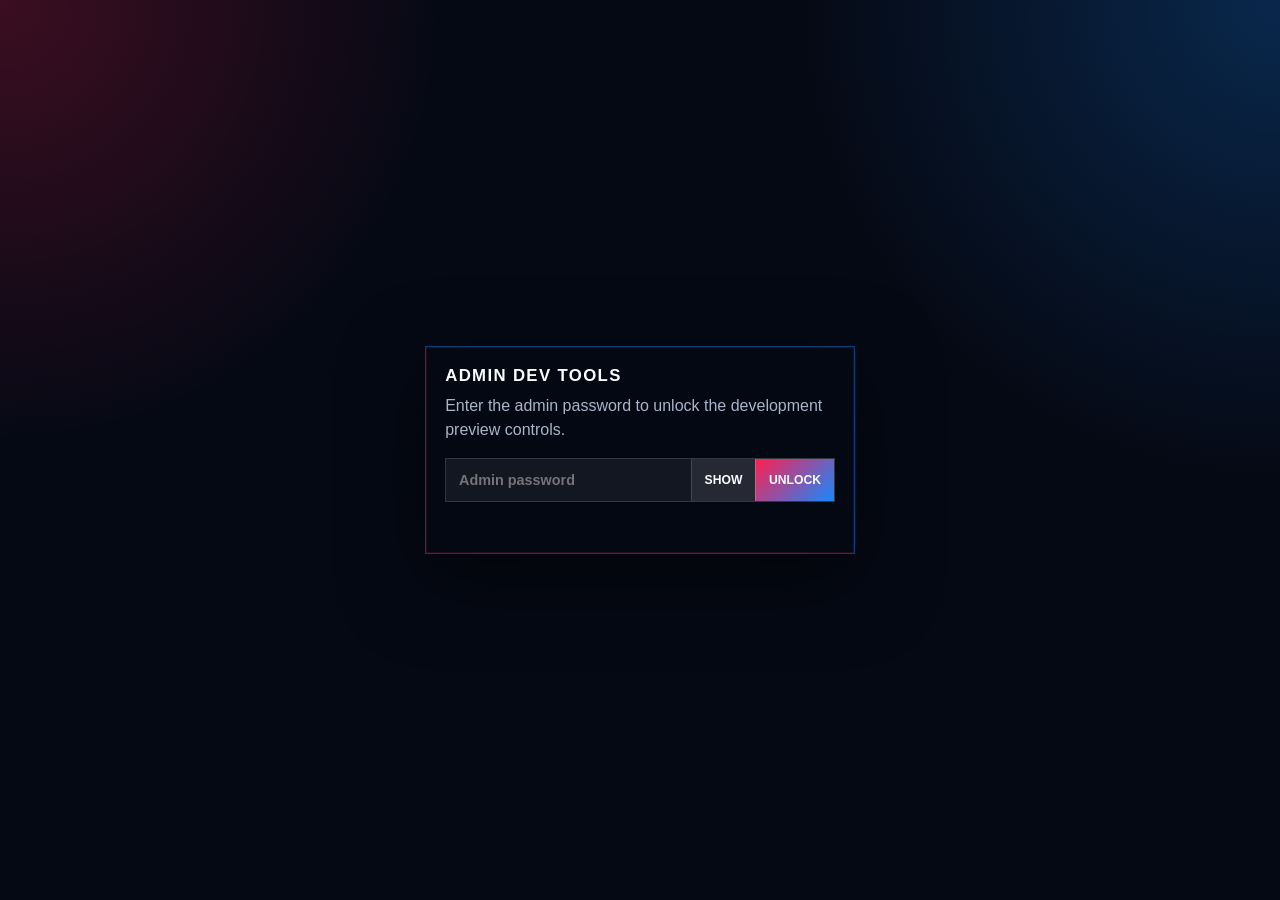
<file: dev-tools/index.html>
<!DOCTYPE html>
<html lang="en">
<head>
    <meta charset="UTF-8">
    <meta name="viewport" content="width=device-width, initial-scale=1.0">
    <meta name="robots" content="noindex, nofollow">
    <title>Admin Dev Tools | Detail Dogs LLC</title>
    <style>
        :root {
            --red: #ff1f4f;
            --blue: #1689ff;
            --bg: #050914;
            --panel: rgba(9, 17, 32, 0.9);
            --line: rgba(255, 255, 255, 0.14);
            --text: #fbfdff;
            --muted: #a9b6c8;
        }

        * { box-sizing: border-box; }

        html,
        body {
            min-height: 100%;
            margin: 0;
        }

        body {
            background:
                radial-gradient(circle at top left, rgba(255, 31, 79, 0.22), transparent 28rem),
                radial-gradient(circle at top right, rgba(22, 137, 255, 0.24), transparent 30rem),
                var(--bg);
            color: var(--text);
            font-family: Arial, Helvetica, sans-serif;
        }

        .dev-shell {
            display: grid;
            min-height: 100svh;
            grid-template-rows: auto auto 1fr;
        }

        [hidden] {
            display: none !important;
        }

        .dev-login {
            display: grid;
            min-height: 100svh;
            place-items: center;
            padding: 1rem;
        }

        .login-card {
            width: min(100%, 430px);
            border: 1px solid rgba(22, 137, 255, 0.42);
            background: rgba(5, 9, 20, 0.86);
            box-shadow: 0 24px 80px rgba(0, 0, 0, 0.55), inset 0 0 0 1px rgba(255, 31, 79, 0.14);
            padding: 1.2rem;
            backdrop-filter: blur(16px);
        }

        .login-card h1 {
            margin: 0 0 0.45rem;
            font-size: 1.05rem;
            letter-spacing: 0.08em;
            text-transform: uppercase;
        }

        .login-card p {
            margin: 0 0 1rem;
            color: var(--muted);
            line-height: 1.5;
        }

        .admin-row {
            display: grid;
            grid-template-columns: 1fr auto auto;
            border: 1px solid var(--line);
            background: rgba(255, 255, 255, 0.06);
        }

        .admin-field {
            min-width: 0;
            min-height: 42px;
            border: 0;
            background: transparent;
            color: var(--text);
            font: 700 0.9rem Arial, Helvetica, sans-serif;
            padding: 0 0.8rem;
            outline: none;
        }

        .password-toggle,
        .admin-submit {
            min-height: 42px;
            border: 0;
            border-left: 1px solid var(--line);
            color: var(--text);
            cursor: pointer;
            font: 800 0.76rem Arial, Helvetica, sans-serif;
            padding: 0 0.8rem;
            text-transform: uppercase;
        }

        .password-toggle {
            background: rgba(255, 255, 255, 0.08);
        }

        .admin-submit {
            background: linear-gradient(135deg, var(--red), var(--blue));
        }

        .admin-message {
            min-height: 1rem;
            margin: 0.6rem 0 0;
            color: var(--muted);
            font-size: 0.82rem;
            line-height: 1.35;
        }

        .dev-bar {
            position: sticky;
            top: 0;
            z-index: 5;
            display: grid;
            grid-template-columns: auto minmax(340px, 1fr) auto;
            gap: 1rem;
            align-items: center;
            padding: 0.85rem 1rem;
            border-bottom: 1px solid var(--line);
            background: rgba(5, 9, 20, 0.92);
            backdrop-filter: blur(16px);
        }

        .dev-title {
            margin: 0;
            font-size: 0.92rem;
            letter-spacing: 0.08em;
            text-transform: uppercase;
        }

        .dev-target {
            display: flex;
            gap: 0.5rem;
            align-items: center;
            min-width: 0;
        }

        .sr-only {
            position: absolute;
            width: 1px;
            height: 1px;
            padding: 0;
            margin: -1px;
            overflow: hidden;
            clip: rect(0, 0, 0, 0);
            white-space: nowrap;
            border: 0;
        }

        .dev-target select,
        .dev-target input {
            width: 100%;
            min-height: 40px;
            border: 1px solid var(--line);
            background: rgba(255, 255, 255, 0.06);
            color: var(--text);
            padding: 0 0.75rem;
            font: 700 0.88rem Arial, Helvetica, sans-serif;
            outline: none;
        }

        .dev-target select {
            flex: 0 0 190px;
            cursor: pointer;
        }

        .dev-target select option {
            color: #050914;
        }

        .dev-actions,
        .mode-switch {
            display: inline-flex;
            gap: 0.5rem;
            align-items: center;
        }

        .upload-panel {
            display: grid;
            grid-template-columns: auto minmax(160px, 220px) minmax(220px, 1fr) auto;
            gap: 0.75rem;
            align-items: end;
            padding: 0.85rem 1rem;
            border-bottom: 1px solid var(--line);
            background: rgba(7, 13, 26, 0.78);
        }

        .upload-field {
            display: grid;
            gap: 0.35rem;
            min-width: 0;
        }

        .upload-field span,
        .upload-status {
            color: var(--muted);
            font-size: 0.76rem;
            line-height: 1.35;
        }

        .upload-field select,
        .upload-field input[type="file"] {
            min-height: 40px;
            min-width: 0;
            border: 1px solid var(--line);
            background: rgba(255, 255, 255, 0.06);
            color: var(--text);
            font: 700 0.84rem Arial, Helvetica, sans-serif;
            padding: 0.5rem 0.65rem;
        }

        .upload-field select option {
            color: #050914;
        }

        .upload-status {
            grid-column: 1 / -1;
            min-height: 1rem;
        }

        .upload-status.good {
            color: #85f2bd;
        }

        .upload-status.bad {
            color: #ff9aaa;
        }

        .admin-dashboard {
            display: grid;
            grid-template-columns: minmax(280px, 0.9fr) minmax(320px, 1.1fr) minmax(320px, 1.15fr);
            gap: 1rem;
            padding: 1rem;
            border-bottom: 1px solid var(--line);
            background: rgba(4, 9, 18, 0.58);
        }

        .admin-panel {
            display: grid;
            gap: 0.8rem;
            align-content: start;
            min-width: 0;
            border: 1px solid rgba(22, 137, 255, 0.28);
            background: linear-gradient(135deg, rgba(255, 255, 255, 0.055), rgba(22, 137, 255, 0.08));
            padding: 1rem;
        }

        .admin-panel h2,
        .admin-panel h3 {
            margin: 0;
            font-size: 0.86rem;
            letter-spacing: 0.08em;
            text-transform: uppercase;
        }

        .panel-note,
        .mini-status,
        .post-list-empty {
            margin: 0;
            color: var(--muted);
            font-size: 0.78rem;
            line-height: 1.45;
        }

        .field-grid {
            display: grid;
            gap: 0.65rem;
        }

        .admin-label {
            display: grid;
            gap: 0.35rem;
            min-width: 0;
            color: var(--muted);
            font-size: 0.72rem;
            letter-spacing: 0.06em;
            text-transform: uppercase;
        }

        .admin-label input,
        .admin-label textarea,
        .admin-label select {
            width: 100%;
            min-height: 40px;
            border: 1px solid var(--line);
            background: rgba(255, 255, 255, 0.06);
            color: var(--text);
            font: 700 0.84rem Arial, Helvetica, sans-serif;
            padding: 0.6rem 0.7rem;
            outline: none;
            letter-spacing: 0;
            text-transform: none;
        }

        .admin-label textarea {
            min-height: 92px;
            resize: vertical;
            line-height: 1.45;
        }

        .admin-label select option {
            color: #050914;
        }

        .check-row {
            display: flex;
            gap: 0.55rem;
            align-items: center;
            color: var(--text);
            font-size: 0.82rem;
            font-weight: 800;
        }

        .check-row input {
            width: 18px;
            height: 18px;
            accent-color: var(--blue);
        }

        .button-row,
        .traffic-actions,
        .post-actions {
            display: flex;
            flex-wrap: wrap;
            gap: 0.5rem;
            align-items: center;
        }

        .traffic-mode {
            display: grid;
            gap: 0.35rem;
            padding: 0.8rem;
            border: 1px solid rgba(255, 255, 255, 0.12);
            background: rgba(0, 0, 0, 0.2);
        }

        .traffic-mode strong {
            color: #85f2bd;
            font-size: 1.1rem;
        }

        .post-list {
            display: grid;
            gap: 0.55rem;
            max-height: 330px;
            overflow: auto;
            padding-right: 0.2rem;
        }

        .post-row {
            display: grid;
            gap: 0.45rem;
            border: 1px solid rgba(255, 255, 255, 0.12);
            background: rgba(0, 0, 0, 0.2);
            padding: 0.65rem;
        }

        .post-row-title {
            display: flex;
            gap: 0.5rem;
            align-items: center;
            justify-content: space-between;
        }

        .post-row-title strong {
            min-width: 0;
            overflow: hidden;
            text-overflow: ellipsis;
            white-space: nowrap;
        }

        .status-pill {
            flex: 0 0 auto;
            border: 1px solid rgba(255, 255, 255, 0.14);
            color: var(--muted);
            font-size: 0.68rem;
            font-weight: 800;
            letter-spacing: 0.06em;
            padding: 0.25rem 0.4rem;
            text-transform: uppercase;
        }

        .status-pill.published {
            border-color: rgba(133, 242, 189, 0.58);
            color: #85f2bd;
        }

        .post-row p {
            margin: 0;
            color: var(--muted);
            font-size: 0.78rem;
            line-height: 1.35;
        }

        .post-row button {
            min-height: 34px;
        }

        .copy-board {
            display: grid;
            gap: 0.8rem;
            padding: 1rem;
            border-bottom: 1px solid var(--line);
            background: rgba(7, 13, 26, 0.68);
        }

        .copy-board-header {
            display: flex;
            flex-wrap: wrap;
            gap: 0.6rem 1rem;
            align-items: end;
            justify-content: space-between;
        }

        .copy-controls {
            display: grid;
            grid-template-columns: minmax(150px, 220px) minmax(260px, 1fr);
            gap: 0.65rem;
            align-items: end;
        }

        .copy-editor-grid {
            display: grid;
            grid-template-columns: minmax(280px, 1fr) minmax(280px, 1.6fr);
            gap: 0.75rem;
            align-items: start;
        }

        .copy-meta {
            display: grid;
            gap: 0.55rem;
            padding: 0.85rem;
            border: 1px solid rgba(255, 255, 255, 0.12);
            background: rgba(0, 0, 0, 0.18);
        }

        .copy-meta code {
            overflow-wrap: anywhere;
            color: #85f2bd;
            font-size: 0.78rem;
        }

        #copyValueInput {
            min-height: 145px;
        }

        .design-board {
            display: grid;
            gap: 0.8rem;
            padding: 1rem;
            border-bottom: 1px solid var(--line);
            background: rgba(4, 9, 18, 0.7);
        }

        .design-grid {
            display: grid;
            grid-template-columns: minmax(140px, 0.5fr) minmax(240px, 1.1fr) repeat(3, minmax(90px, 0.35fr)) minmax(110px, 0.45fr);
            gap: 0.65rem;
            align-items: end;
        }

        .design-actions {
            display: flex;
            flex-wrap: wrap;
            gap: 0.5rem;
            align-items: center;
        }

        .design-status-line {
            display: flex;
            flex-wrap: wrap;
            gap: 0.75rem;
            align-items: center;
            justify-content: space-between;
        }

        button,
        .dev-link {
            min-height: 40px;
            border: 1px solid var(--line);
            background: rgba(255, 255, 255, 0.07);
            color: var(--text);
            cursor: pointer;
            font: 800 0.76rem Arial, Helvetica, sans-serif;
            padding: 0 0.85rem;
            text-decoration: none;
            text-transform: uppercase;
        }

        button.active {
            border-color: rgba(22, 137, 255, 0.86);
            background: linear-gradient(135deg, rgba(255, 31, 79, 0.34), rgba(22, 137, 255, 0.46));
            box-shadow: 0 0 18px rgba(22, 137, 255, 0.25);
        }

        .preview-zone {
            display: grid;
            place-items: center;
            min-height: 0;
            padding: 1rem;
        }

        .preview-frame-wrap {
            width: min(100%, 1440px);
            height: calc(100svh - 6rem);
            border: 1px solid rgba(22, 137, 255, 0.38);
            background: #02060d;
            box-shadow: 0 24px 80px rgba(0, 0, 0, 0.55);
            transition: width 180ms ease, height 180ms ease;
        }

        .preview-frame-wrap.mobile {
            width: 390px;
            max-width: 100%;
            height: min(844px, calc(100svh - 6rem));
        }

        iframe {
            display: block;
            width: 100%;
            height: 100%;
            border: 0;
            background: #fff;
        }

        @media (max-width: 800px) {
            .dev-bar {
                grid-template-columns: 1fr;
            }

            .upload-panel {
                grid-template-columns: 1fr;
            }

            .admin-dashboard {
                grid-template-columns: 1fr;
            }

            .copy-controls,
            .copy-editor-grid,
            .design-grid {
                grid-template-columns: 1fr;
            }

            .dev-actions {
                justify-content: space-between;
            }

            .preview-zone {
                padding: 0.6rem;
            }
        }
    </style>
</head>
<body>
    <section class="dev-login" id="devLogin" aria-labelledby="dev-login-title" hidden>
        <form class="login-card" id="devLoginForm" autocomplete="off">
            <h1 id="dev-login-title">Admin Dev Tools</h1>
            <p>Enter the admin password to unlock the development preview controls.</p>
            <div class="admin-row">
                <input class="admin-field" id="devPassword" name="password" type="password" placeholder="Admin password" aria-label="Admin password" required>
                <button class="password-toggle" id="devPasswordToggle" type="button" aria-label="Show password" aria-pressed="false">Show</button>
                <button class="admin-submit" type="submit">Unlock</button>
            </div>
            <p class="admin-message" id="devLoginMessage" aria-live="polite"></p>
        </form>
    </section>
    <main class="dev-shell" id="devShell" hidden>
        <header class="dev-bar">
            <h1 class="dev-title">Admin Dev Tools</h1>
            <label class="dev-target">
                <span class="sr-only">Preview path</span>
                <select id="pagePicker" aria-label="Pick a site page">
                    <option value="">Pick Page</option>
                    <option value="/">Home</option>
                    <option value="/construction">Construction</option>
                    <option value="/services/">Services</option>
                    <option value="/about/">About</option>
                    <option value="/memberships/">Memberships</option>
                    <option value="/gallery/">Gallery</option>
                    <option value="/reviews/">Reviews</option>
                    <option value="/contact/">Contact</option>
                    <option value="/service/deep-interior-detail">Deep Interior Detail</option>
                    <option value="/service/full-service-detail">Full Service Detail</option>
                    <option value="/service/deep-exterior-wash">Deep Exterior Wash</option>
                    <option value="/service/executive-status-detail">Executive Status Detail</option>
                    <option value="/service/headlight-restoration">Headlight Restoration</option>
                    <option value="/service/car-tinting">Car Tinting</option>
                </select>
                <input id="targetPath" type="text" value="/" aria-label="Preview path">
            </label>
            <div class="dev-actions">
                <div class="mode-switch" aria-label="Preview mode">
                    <button id="webMode" type="button">Web</button>
                    <button id="mobileMode" type="button">Mobile</button>
                </div>
                <button id="refreshPreview" type="button">Refresh</button>
                <a class="dev-link" href="/">Exit</a>
            </div>
        </header>
        <form class="upload-panel" id="galleryUploadForm">
            <strong class="dev-title">Gallery Upload</strong>
            <label class="upload-field">
                <span>Photo type</span>
                <select id="galleryCategory" name="category">
                    <option value="featured">Featured</option>
                    <option value="interior">Interior</option>
                    <option value="exterior">Exterior</option>
                    <option value="paint-correction">Paint Correction</option>
                    <option value="ceramic">Ceramic</option>
                    <option value="headlights">Headlights</option>
                    <option value="shop">Shop / Behind the Scenes</option>
                </select>
            </label>
            <label class="upload-field">
                <span>Photos</span>
                <input id="galleryFiles" name="photos" type="file" accept="image/jpeg,image/png,image/webp" multiple>
            </label>
            <button id="galleryUploadButton" type="submit">Upload</button>
            <p class="upload-status" id="galleryUploadStatus" aria-live="polite">Uploads are saved into the GitHub gallery folder and added to the manifest.</p>
        </form>
        <section class="admin-dashboard" aria-label="Site admin controls">
            <form class="admin-panel" id="siteSettingsForm">
                <h2>Site Edit</h2>
                <p class="panel-note">Update public contact info and the site announcement. Saves commit to GitHub and redeploy on Vercel.</p>
                <div class="field-grid">
                    <label class="admin-label">Business name<input id="businessNameInput" type="text" autocomplete="organization" required></label>
                    <label class="admin-label">Email<input id="emailInput" type="email" autocomplete="email" required></label>
                    <label class="admin-label">Phone shown<input id="phoneDisplayInput" type="text" autocomplete="tel" required></label>
                    <label class="admin-label">Phone link<input id="phoneHrefInput" type="text" placeholder="+14849260606" required></label>
                    <label class="check-row"><input id="announcementEnabledInput" type="checkbox"> Show announcement on site</label>
                    <label class="admin-label">Announcement title<input id="announcementTitleInput" type="text"></label>
                    <label class="admin-label">Announcement text<textarea id="announcementTextInput"></textarea></label>
                </div>
                <div class="button-row">
                    <button id="saveSettingsButton" type="submit">Save Site</button>
                    <button id="reloadSettingsButton" type="button">Reload</button>
                </div>
                <p class="mini-status" id="siteSettingsStatus" aria-live="polite">Loading current settings...</p>
            </form>

            <section class="admin-panel" aria-labelledby="traffic-title">
                <h2 id="traffic-title">Traffic Control</h2>
                <p class="panel-note">Choose whether visitors see the construction page or the full website. Admins with the cookie can still preview the site either way.</p>
                <div class="traffic-mode">
                    <span class="panel-note">Current mode</span>
                    <strong id="trafficModeLabel">Loading...</strong>
                </div>
                <div class="traffic-actions">
                    <button id="constructionModeButton" type="button">Construction Mode</button>
                    <button id="openModeButton" type="button">Open Full Site</button>
                </div>
                <p class="mini-status" id="trafficStatus" aria-live="polite">Traffic changes commit updated settings and Vercel routing.</p>
                <div class="button-row">
                    <a class="dev-link" href="/construction" target="_blank" rel="noopener">Construction</a>
                    <a class="dev-link" href="/" target="_blank" rel="noopener">Home</a>
                    <a class="dev-link" href="/gallery/" target="_blank" rel="noopener">Gallery</a>
                </div>
            </section>

            <section class="admin-panel" aria-labelledby="posts-title">
                <h2 id="posts-title">Site Posts</h2>
                <p class="panel-note">Create short updates for the home page. Drafts stay hidden; published posts show under Latest Updates.</p>
                <form class="field-grid" id="postEditorForm">
                    <input id="postIdInput" type="hidden">
                    <label class="admin-label">Title<input id="postTitleInput" type="text" required></label>
                    <label class="admin-label">Category<input id="postCategoryInput" type="text" value="Update"></label>
                    <label class="admin-label">Status<select id="postStatusInput"><option value="draft">Draft</option><option value="published">Published</option></select></label>
                    <label class="admin-label">Post text<textarea id="postBodyInput" required></textarea></label>
                    <div class="post-actions">
                        <button id="addPostButton" type="submit">Add Post</button>
                        <button id="clearPostButton" type="button">Clear</button>
                        <button id="savePostsButton" type="button">Save Posts</button>
                    </div>
                </form>
                <div class="post-list" id="postList"></div>
                <p class="mini-status" id="postsStatus" aria-live="polite">Loading posts...</p>
            </section>
        </section>
        <section class="copy-board" aria-labelledby="copy-title" hidden>
            <div class="copy-board-header">
                <div>
                    <h2 class="dev-title" id="copy-title">Site Text</h2>
                    <p class="panel-note">Edit named text blocks without touching code. Pick a page, choose the text, update it, then save.</p>
                </div>
                <div class="button-row">
                    <button id="saveCopyButton" type="button">Save Text</button>
                    <button id="reloadCopyButton" type="button">Reload Text</button>
                    <button id="resetLocalCopyButton" type="button">Reset Local Text</button>
                </div>
            </div>
            <div class="copy-controls">
                <label class="admin-label">Page<select id="copyPageFilter"></select></label>
                <label class="admin-label">Text block<select id="copyBlockSelect"></select></label>
            </div>
            <div class="copy-editor-grid">
                <div class="copy-meta">
                    <h3>Selected Block</h3>
                    <p class="panel-note" id="copyBlockLabel">Loading text blocks...</p>
                    <p class="panel-note">Page path: <code id="copyBlockPath">-</code></p>
                    <p class="panel-note">Target: <code id="copyBlockSelector">-</code></p>
                    <p class="panel-note">Tip: use the page picker above to view the matching page while editing.</p>
                </div>
                <label class="admin-label">Text<textarea id="copyValueInput"></textarea></label>
            </div>
            <p class="mini-status" id="copyStatus" aria-live="polite">Loading editable text...</p>
        </section>
        <section class="design-board" aria-labelledby="design-title">
            <div class="copy-board-header">
                <div>
                    <h2 class="dev-title" id="design-title">Click Text Editor</h2>
                    <p class="panel-note">Turn on click edit, click text directly in the preview, then change the words, size, position, rotation, and web/mobile layout scope.</p>
                </div>
                <div class="design-actions">
                    <button id="scanTextButton" type="button">Click Text Edit</button>
                    <button id="applyDesignButton" type="button">Apply Preview</button>
                    <button id="saveDesignButton" type="button">Save Design</button>
                    <button id="resetLocalDesignButton" type="button">Reset Local Text</button>
                </div>
            </div>
            <div class="field-grid">
                <select id="designTextSelect" hidden></select>
                <div class="copy-meta">
                    <h3>Selected Text</h3>
                    <p class="panel-note" id="designSelectedLabel">Click Text Edit, then click text in the preview.</p>
                    <p class="panel-note">Target: <code id="designSelectorLabel">-</code></p>
                </div>
                <label class="admin-label">Text<textarea id="designTextInput"></textarea></label>
            </div>
            <div class="design-grid">
                <label class="admin-label">Layout<select id="designDeviceInput"><option value="web">Web only</option><option value="mobile">Mobile only</option><option value="both">Both</option></select></label>
                <label class="admin-label">Font size<input id="designFontSizeInput" type="text" placeholder="Example: 3rem, 42px"></label>
                <label class="admin-label">Move X<input id="designXInput" type="number" step="1" value="0"></label>
                <label class="admin-label">Move Y<input id="designYInput" type="number" step="1" value="0"></label>
                <label class="admin-label">Rotation<input id="designRotationInput" type="number" step="1" value="0"></label>
                <label class="admin-label">Layer<input id="designZInput" type="number" step="1" value="2"></label>
            </div>
            <div class="design-status-line">
                <p class="mini-status" id="designStatus" aria-live="polite">Open a page in the preview, then click visible text to edit it.</p>
                <p class="panel-note">Use Layout to save web-only and mobile-only versions so each page size can have its own text position.</p>
            </div>
        </section>
        <section class="preview-zone" aria-label="Site preview">
            <div class="preview-frame-wrap" id="previewWrap">
                <iframe id="previewFrame" title="Detail Dogs site preview"></iframe>
            </div>
        </section>
    </main>
    <script>
        const adminCookieValue = 'erv_zbSXx48qypXLMjxQk_umzVdhmEYXJGgjsU50IUs';
        const passwordHash = '721cb45b28c58f3723983ab5873dac52627acbafc4706f252646d9a1b591bca2';
        const devLogin = document.getElementById('devLogin');
        const devShell = document.getElementById('devShell');
        const devLoginForm = document.getElementById('devLoginForm');
        const devPassword = document.getElementById('devPassword');
        const devPasswordToggle = document.getElementById('devPasswordToggle');
        const devLoginMessage = document.getElementById('devLoginMessage');
        const targetInput = document.getElementById('targetPath');
        const pagePicker = document.getElementById('pagePicker');
        const previewFrame = document.getElementById('previewFrame');
        const previewWrap = document.getElementById('previewWrap');
        const webMode = document.getElementById('webMode');
        const mobileMode = document.getElementById('mobileMode');
        const refreshPreview = document.getElementById('refreshPreview');
        const galleryUploadForm = document.getElementById('galleryUploadForm');
        const galleryCategory = document.getElementById('galleryCategory');
        const galleryFiles = document.getElementById('galleryFiles');
        const galleryUploadButton = document.getElementById('galleryUploadButton');
        const galleryUploadStatus = document.getElementById('galleryUploadStatus');
        const siteSettingsForm = document.getElementById('siteSettingsForm');
        const businessNameInput = document.getElementById('businessNameInput');
        const emailInput = document.getElementById('emailInput');
        const phoneDisplayInput = document.getElementById('phoneDisplayInput');
        const phoneHrefInput = document.getElementById('phoneHrefInput');
        const announcementEnabledInput = document.getElementById('announcementEnabledInput');
        const announcementTitleInput = document.getElementById('announcementTitleInput');
        const announcementTextInput = document.getElementById('announcementTextInput');
        const saveSettingsButton = document.getElementById('saveSettingsButton');
        const reloadSettingsButton = document.getElementById('reloadSettingsButton');
        const siteSettingsStatus = document.getElementById('siteSettingsStatus');
        const trafficModeLabel = document.getElementById('trafficModeLabel');
        const constructionModeButton = document.getElementById('constructionModeButton');
        const openModeButton = document.getElementById('openModeButton');
        const trafficStatus = document.getElementById('trafficStatus');
        const postEditorForm = document.getElementById('postEditorForm');
        const postIdInput = document.getElementById('postIdInput');
        const postTitleInput = document.getElementById('postTitleInput');
        const postCategoryInput = document.getElementById('postCategoryInput');
        const postStatusInput = document.getElementById('postStatusInput');
        const postBodyInput = document.getElementById('postBodyInput');
        const addPostButton = document.getElementById('addPostButton');
        const clearPostButton = document.getElementById('clearPostButton');
        const savePostsButton = document.getElementById('savePostsButton');
        const postList = document.getElementById('postList');
        const postsStatus = document.getElementById('postsStatus');
        const copyPageFilter = document.getElementById('copyPageFilter');
        const copyBlockSelect = document.getElementById('copyBlockSelect');
        const copyValueInput = document.getElementById('copyValueInput');
        const copyBlockLabel = document.getElementById('copyBlockLabel');
        const copyBlockPath = document.getElementById('copyBlockPath');
        const copyBlockSelector = document.getElementById('copyBlockSelector');
        const copyStatus = document.getElementById('copyStatus');
        const saveCopyButton = document.getElementById('saveCopyButton');
        const reloadCopyButton = document.getElementById('reloadCopyButton');
        const resetLocalCopyButton = document.getElementById('resetLocalCopyButton');
        const scanTextButton = document.getElementById('scanTextButton');
        const designTextSelect = document.getElementById('designTextSelect');
        const designSelectedLabel = document.getElementById('designSelectedLabel');
        const designSelectorLabel = document.getElementById('designSelectorLabel');
        const designTextInput = document.getElementById('designTextInput');
        const designDeviceInput = document.getElementById('designDeviceInput');
        const designFontSizeInput = document.getElementById('designFontSizeInput');
        const designXInput = document.getElementById('designXInput');
        const designYInput = document.getElementById('designYInput');
        const designRotationInput = document.getElementById('designRotationInput');
        const designZInput = document.getElementById('designZInput');
        const applyDesignButton = document.getElementById('applyDesignButton');
        const saveDesignButton = document.getElementById('saveDesignButton');
        const resetLocalDesignButton = document.getElementById('resetLocalDesignButton');
        const designStatus = document.getElementById('designStatus');
        const params = new URLSearchParams(window.location.search);
        let currentSettings = null;
        let currentPosts = [];
        let currentCopy = { items: [] };
        let currentDesign = { items: [] };
        let scannedTextElements = [];
        let clickTextEditEnabled = false;
        let previewClickCleanup = null;
        let highlightedTextElement = null;

        function isAdmin() {
            return document.cookie.split(';').some((cookie) => {
                return cookie.trim() === `dd_admin=${adminCookieValue}`;
            });
        }

        async function sha256(value) {
            const bytes = new TextEncoder().encode(value);
            const digest = await crypto.subtle.digest('SHA-256', bytes);
            return Array.from(new Uint8Array(digest)).map((byte) => byte.toString(16).padStart(2, '0')).join('');
        }

        function normalizePath(value) {
            if (!value || value.startsWith('/dev-tools')) return '/';
            if (value.startsWith('http')) {
                try {
                    const url = new URL(value);
                    return `${url.pathname}${url.search}${url.hash}` || '/';
                } catch (error) {
                    return '/';
                }
            }
            return value.startsWith('/') ? value : `/${value}`;
        }

        function isLocalPreview() {
            return ['localhost', '127.0.0.1', '::1'].includes(window.location.hostname);
        }

        function syncPagePicker(target) {
            const normalized = normalizePath(target);
            const hasOption = Array.from(pagePicker.options).some((option) => option.value === normalized);
            pagePicker.value = hasOption ? normalized : '';
        }

        function previewUrlForTarget(target) {
            if (!isLocalPreview()) return target;
            if (target.startsWith('/construction') || target.startsWith('/dev-tools')) return target;

            const url = new URL(target, window.location.origin);
            if (url.pathname === '/') {
                url.pathname = '/index.html';
            }
            url.searchParams.set('dd-dev-preview', '1');
            return `${url.pathname}${url.search}${url.hash}`;
        }

        function setMode(mode) {
            const nextMode = mode === 'mobile' ? 'mobile' : 'web';
            previewWrap.classList.toggle('mobile', nextMode === 'mobile');
            webMode.classList.toggle('active', nextMode === 'web');
            mobileMode.classList.toggle('active', nextMode === 'mobile');
            localStorage.setItem('ddDevPreviewMode', nextMode);
            if (designDeviceInput && (!selectedScan() || designDeviceInput.value !== 'both')) {
                designDeviceInput.value = nextMode;
            }
        }

        function loadPreview() {
            const target = normalizePath(targetInput.value);
            targetInput.value = target;
            syncPagePicker(target);
            previewFrame.src = previewUrlForTarget(target);
        }

        function setUploadStatus(message, type = '') {
            galleryUploadStatus.textContent = message;
            galleryUploadStatus.classList.toggle('good', type === 'good');
            galleryUploadStatus.classList.toggle('bad', type === 'bad');
        }

        function galleryCategoryLabel(category) {
            const option = Array.from(galleryCategory.options).find((item) => item.value === category);
            return option ? option.textContent : 'Gallery';
        }

        function localGalleryUpload(category, images) {
            if (!isLocalPreview()) return null;

            const now = new Date().toISOString();
            const current = JSON.parse(localStorage.getItem('ddLocalGalleryImages') || '[]');
            const uploaded = images.map((image, index) => ({
                id: `local-upload-${Date.now()}-${index + 1}`,
                name: image.fileName || `Local upload ${index + 1}`,
                title: image.title || `Local upload ${index + 1}`,
                category,
                alt: image.alt || `${image.title || 'Local upload'} - Detail Dogs gallery photo`,
                fileName: image.fileName || `local-upload-${index + 1}.jpg`,
                src: `data:${image.mimeType};base64,${image.base64}`,
                mimeType: image.mimeType,
                modifiedTime: now,
                size: image.size,
                uploadedFrom: 'local-dev-tools'
            }));

            try {
                localStorage.setItem('ddLocalGalleryImages', JSON.stringify([...uploaded, ...current].slice(0, 18)));
            } catch (error) {
                throw new Error('Local browser storage is full. Try fewer photos, smaller photos, or upload from the live site after GITHUB_TOKEN is configured.');
            }

            return {
                ok: true,
                uploaded,
                commit: 'local',
                message: `Added ${uploaded.length} local preview photo${uploaded.length === 1 ? '' : 's'} to ${galleryCategoryLabel(category)}.`
            };
        }

        async function submitGalleryUpload(category, images) {
            let response;
            try {
                response = await fetch('/api/gallery-upload', {
                    method: 'POST',
                    headers: { 'Content-Type': 'application/json' },
                    body: JSON.stringify({ category, images })
                });
            } catch (error) {
                const localResult = localGalleryUpload(category, images);
                if (localResult) return localResult;
                throw error;
            }

            const responseText = await response.text();
            let result = null;
            try {
                result = responseText ? JSON.parse(responseText) : null;
            } catch (error) {
                const localResult = localGalleryUpload(category, images);
                if (localResult) return localResult;
                throw new Error(responseText ? `Gallery upload API returned: ${responseText}` : 'Gallery upload API returned an empty response.');
            }

            if (!response.ok || !result || !result.ok) {
                const localResult = response.status === 404 ? localGalleryUpload(category, images) : null;
                if (localResult) return localResult;
                throw new Error((result && result.error) || 'Gallery upload failed.');
            }

            return result;
        }

        function setMiniStatus(element, message, type = '') {
            element.textContent = message;
            element.style.color = type === 'good' ? '#85f2bd' : type === 'bad' ? '#ff9aaa' : '';
        }

        function slugify(value) {
            return String(value || 'site-post')
                .toLowerCase()
                .replace(/[^a-z0-9]+/g, '-')
                .replace(/^-+|-+$/g, '')
                .slice(0, 58) || 'site-post';
        }

        async function fetchJson(path, fallback) {
            try {
                const response = await fetch(`${path}?v=${Date.now()}`, { cache: 'no-store' });
                if (!response.ok) throw new Error(`Could not load ${path}.`);
                const data = await response.json();
                if (isLocalPreview() && path.endsWith('site-settings.json')) {
                    return JSON.parse(localStorage.getItem('ddLocalSiteSettings') || 'null') || data;
                }
                if (isLocalPreview() && path.endsWith('site-posts.json')) {
                    return JSON.parse(localStorage.getItem('ddLocalSitePosts') || 'null') || data;
                }
                if (isLocalPreview() && path.endsWith('site-copy.json')) {
                    return JSON.parse(localStorage.getItem('ddLocalSiteCopy') || 'null') || data;
                }
                if (isLocalPreview() && path.endsWith('site-design.json')) {
                    return JSON.parse(localStorage.getItem('ddLocalSiteDesign') || 'null') || data;
                }
                return data;
            } catch (error) {
                if (isLocalPreview() && path.endsWith('site-settings.json')) {
                    return JSON.parse(localStorage.getItem('ddLocalSiteSettings') || 'null') || fallback;
                }
                if (isLocalPreview() && path.endsWith('site-posts.json')) {
                    return JSON.parse(localStorage.getItem('ddLocalSitePosts') || 'null') || fallback;
                }
                if (isLocalPreview() && path.endsWith('site-copy.json')) {
                    return JSON.parse(localStorage.getItem('ddLocalSiteCopy') || 'null') || fallback;
                }
                if (isLocalPreview() && path.endsWith('site-design.json')) {
                    return JSON.parse(localStorage.getItem('ddLocalSiteDesign') || 'null') || fallback;
                }
                return fallback;
            }
        }

        function renderTrafficMode(mode) {
            const nextMode = mode === 'open' ? 'open' : 'construction';
            trafficModeLabel.textContent = nextMode === 'open' ? 'Open Full Site' : 'Construction Page';
            constructionModeButton.classList.toggle('active', nextMode === 'construction');
            openModeButton.classList.toggle('active', nextMode === 'open');
        }

        function renderSettings(settings) {
            currentSettings = {
                businessName: settings.businessName || 'Detail Dogs LLC',
                email: settings.email || 'detaildogsllc@gmail.com',
                phoneDisplay: settings.phoneDisplay || '(484) 926-0606',
                phoneHref: settings.phoneHref || '+14849260606',
                announcementEnabled: Boolean(settings.announcementEnabled),
                announcementTitle: settings.announcementTitle || 'Detail Dogs Update',
                announcementText: settings.announcementText || '',
                trafficMode: settings.trafficMode === 'open' ? 'open' : 'construction',
                updatedAt: settings.updatedAt || new Date().toISOString()
            };

            businessNameInput.value = currentSettings.businessName;
            emailInput.value = currentSettings.email;
            phoneDisplayInput.value = currentSettings.phoneDisplay;
            phoneHrefInput.value = currentSettings.phoneHref;
            announcementEnabledInput.checked = currentSettings.announcementEnabled;
            announcementTitleInput.value = currentSettings.announcementTitle;
            announcementTextInput.value = currentSettings.announcementText;
            renderTrafficMode(currentSettings.trafficMode);
        }

        function collectSettings() {
            return {
                businessName: businessNameInput.value.trim(),
                email: emailInput.value.trim(),
                phoneDisplay: phoneDisplayInput.value.trim(),
                phoneHref: phoneHrefInput.value.trim(),
                announcementEnabled: announcementEnabledInput.checked,
                announcementTitle: announcementTitleInput.value.trim() || 'Detail Dogs Update',
                announcementText: announcementTextInput.value.trim(),
                trafficMode: currentSettings && currentSettings.trafficMode === 'open' ? 'open' : 'construction'
            };
        }

        function clearPostEditor() {
            postIdInput.value = '';
            postTitleInput.value = '';
            postCategoryInput.value = 'Update';
            postStatusInput.value = 'draft';
            postBodyInput.value = '';
            addPostButton.textContent = 'Add Post';
        }

        function renderPostList() {
            postList.innerHTML = '';
            if (!currentPosts.length) {
                const empty = document.createElement('p');
                empty.className = 'post-list-empty';
                empty.textContent = 'No posts yet. Add one above, then save.';
                postList.appendChild(empty);
                return;
            }

            currentPosts.forEach((post) => {
                const row = document.createElement('article');
                row.className = 'post-row';
                row.innerHTML = `
                    <div class="post-row-title">
                        <strong></strong>
                        <span class="status-pill"></span>
                    </div>
                    <p></p>
                    <div class="post-actions">
                        <button type="button" data-action="edit">Edit</button>
                        <button type="button" data-action="toggle"></button>
                        <button type="button" data-action="delete">Delete</button>
                    </div>
                `;

                row.querySelector('strong').textContent = post.title || 'Untitled post';
                const pill = row.querySelector('.status-pill');
                pill.textContent = post.status === 'published' ? 'Published' : 'Draft';
                pill.classList.toggle('published', post.status === 'published');
                row.querySelector('p').textContent = post.body || 'No post text yet.';
                row.querySelector('[data-action="toggle"]').textContent = post.status === 'published' ? 'Make Draft' : 'Publish';

                row.querySelector('[data-action="edit"]').addEventListener('click', () => {
                    postIdInput.value = post.id;
                    postTitleInput.value = post.title || '';
                    postCategoryInput.value = post.category || 'Update';
                    postStatusInput.value = post.status === 'published' ? 'published' : 'draft';
                    postBodyInput.value = post.body || '';
                    addPostButton.textContent = 'Update Post';
                    postTitleInput.focus();
                });

                row.querySelector('[data-action="toggle"]').addEventListener('click', () => {
                    post.status = post.status === 'published' ? 'draft' : 'published';
                    renderPostList();
                    setMiniStatus(postsStatus, 'Post changed locally. Click Save Posts to publish it to GitHub.');
                });

                row.querySelector('[data-action="delete"]').addEventListener('click', () => {
                    currentPosts = currentPosts.filter((item) => item.id !== post.id);
                    renderPostList();
                    setMiniStatus(postsStatus, 'Post deleted locally. Click Save Posts to publish it to GitHub.');
                });

                postList.appendChild(row);
            });
        }

        function collectPostsPayload() {
            return {
                posts: currentPosts.map((post) => ({
                    id: post.id,
                    title: String(post.title || '').trim(),
                    category: String(post.category || 'Update').trim(),
                    body: String(post.body || '').trim(),
                    status: post.status === 'published' ? 'published' : 'draft',
                    createdAt: post.createdAt || new Date().toISOString()
                }))
            };
        }

        function copyPages() {
            return [...new Set((currentCopy.items || []).map((item) => item.page || 'Site'))];
        }

        function selectedCopyItem() {
            return (currentCopy.items || []).find((item) => item.id === copyBlockSelect.value) || null;
        }

        function renderCopyPageOptions() {
            const previous = copyPageFilter.value;
            copyPageFilter.innerHTML = copyPages().map((page) => {
                return `<option value="${page.replaceAll('"', '&quot;')}">${page}</option>`;
            }).join('');

            if (previous && copyPages().includes(previous)) {
                copyPageFilter.value = previous;
            }
        }

        function renderCopyBlockOptions() {
            const page = copyPageFilter.value || copyPages()[0] || 'Site';
            const items = (currentCopy.items || []).filter((item) => (item.page || 'Site') === page);
            const previous = copyBlockSelect.value;
            copyBlockSelect.innerHTML = items.map((item) => {
                return `<option value="${String(item.id).replaceAll('"', '&quot;')}">${String(item.label || item.id).replaceAll('<', '&lt;')}</option>`;
            }).join('');

            if (previous && items.some((item) => item.id === previous)) {
                copyBlockSelect.value = previous;
            }

            renderSelectedCopy();
        }

        function renderSelectedCopy() {
            const item = selectedCopyItem();
            if (!item) {
                copyBlockLabel.textContent = 'No editable text block selected.';
                copyBlockPath.textContent = '-';
                copyBlockSelector.textContent = '-';
                copyValueInput.value = '';
                return;
            }

            copyBlockLabel.textContent = item.label || item.id;
            copyBlockPath.textContent = item.path || '/';
            copyBlockSelector.textContent = item.selector || '-';
            copyValueInput.value = item.value || '';
        }

        function collectCopyPayload() {
            return {
                items: (currentCopy.items || []).map((item) => ({
                    id: item.id,
                    page: item.page || 'Site',
                    path: item.path || '/',
                    label: item.label || item.id,
                    selector: item.selector,
                    mode: item.mode === 'html' ? 'html' : 'text',
                    value: String(item.value || '')
                }))
            };
        }

        function previewSelectedCopyPage() {
            const item = selectedCopyItem();
            if (!item || !item.path) return;
            targetInput.value = item.path;
            loadPreview();
        }

        function renderCopyEditor() {
            renderCopyPageOptions();
            renderCopyBlockOptions();
            setMiniStatus(copyStatus, `${(currentCopy.items || []).length} editable text block${(currentCopy.items || []).length === 1 ? '' : 's'} loaded.`, 'good');
        }

        function previewDocument() {
            try {
                return previewFrame.contentDocument || previewFrame.contentWindow.document;
            } catch (error) {
                return null;
            }
        }

        function cssEscape(value) {
            if (window.CSS && CSS.escape) return CSS.escape(value);
            return String(value).replace(/[^a-zA-Z0-9_-]/g, '\\$&');
        }

        function uniqueSelector(element) {
            const doc = element.ownerDocument;
            if (element.id) return `#${cssEscape(element.id)}`;

            const parts = [];
            let current = element;
            while (current && current.nodeType === 1 && current !== doc.body) {
                let part = current.tagName.toLowerCase();
                const stableClasses = Array.from(current.classList || [])
                    .filter((name) => !name.startsWith('visible') && !name.startsWith('active'))
                    .slice(0, 2);
                if (stableClasses.length) {
                    part += stableClasses.map((name) => `.${cssEscape(name)}`).join('');
                }

                const parent = current.parentElement;
                if (parent) {
                    const siblings = Array.from(parent.children).filter((child) => child.tagName === current.tagName);
                    if (siblings.length > 1) {
                        part += `:nth-of-type(${siblings.indexOf(current) + 1})`;
                    }
                }

                parts.unshift(part);
                current = parent;
            }

            return parts.join(' > ');
        }

        function textLabel(element) {
            return String(element.textContent || '').replace(/\s+/g, ' ').trim().slice(0, 82);
        }

        function currentPreviewPath() {
            return normalizePath(targetInput.value);
        }

        function currentPreviewDevice() {
            return previewWrap.classList.contains('mobile') ? 'mobile' : 'web';
        }

        function deviceMatches(item, device = currentPreviewDevice()) {
            return !item.device || item.device === 'both' || item.device === device;
        }

        function deviceLabel(device) {
            if (device === 'mobile') return 'Mobile';
            if (device === 'both') return 'Both';
            return 'Web';
        }

        function editableTextElement(startElement) {
            const blocked = new Set(['HTML', 'BODY', 'SCRIPT', 'STYLE', 'NOSCRIPT', 'IMG', 'SVG', 'PATH', 'INPUT', 'TEXTAREA', 'SELECT', 'OPTION']);
            let current = startElement && startElement.nodeType === 1 ? startElement : startElement?.parentElement;

            while (current && !blocked.has(current.tagName)) {
                const text = textLabel(current);
                if (text && text.length >= 2) return current;
                current = current.parentElement;
            }

            return null;
        }

        function designScanFromElement(element, fallbackIndex = scannedTextElements.length) {
            const selector = uniqueSelector(element);
            const computed = element.ownerDocument.defaultView.getComputedStyle(element);
            const override = designForScan({ selector }) || {};
            const label = textLabel(element);

            return {
                id: `${currentPreviewPath()}::${override.device || currentPreviewDevice()}::${selector}`,
                selector,
                label: `${fallbackIndex + 1}. ${label}`,
                originalText: label,
                text: override.text || label,
                device: override.device || currentPreviewDevice(),
                fontSize: override.fontSize || computed.fontSize,
                x: Number(override.x) || 0,
                y: Number(override.y) || 0,
                rotation: Number(override.rotation) || 0,
                zIndex: override.zIndex || '2'
            };
        }

        function designForScan(scan) {
            const matches = (currentDesign.items || []).filter((item) => {
                return item.path === currentPreviewPath() && item.selector === scan.selector && deviceMatches(item);
            });
            return matches.find((item) => item.device === currentPreviewDevice()) || matches.find((item) => item.device === 'both') || matches[0];
        }

        function selectedScan() {
            return scannedTextElements.find((item) => item.selector === designTextSelect.value) || null;
        }

        function scanPreviewText() {
            const doc = previewDocument();
            if (!doc || !doc.body) {
                setMiniStatus(designStatus, 'Preview page is not ready yet. Refresh the preview and scan again.', 'bad');
                return;
            }

            const selectors = [
                'main h1', 'main h2', 'main h3', 'main h4', 'main p', 'main a', 'main button',
                'main span', 'main strong', 'main li', 'main label', 'nav a', 'footer p', 'footer a',
                '.hero-badge', '.section-subtitle', '.service-pill', '.stat-value', '.stat-label'
            ].join(',');
            const seen = new Set();
            scannedTextElements = Array.from(doc.body.querySelectorAll(selectors))
                .filter((element) => {
                    const text = textLabel(element);
                    if (!text || text.length < 2) return false;
                    const rect = element.getBoundingClientRect();
                    if (rect.width < 2 || rect.height < 2) return false;
                    const style = doc.defaultView.getComputedStyle(element);
                    if (style.display === 'none' || style.visibility === 'hidden' || Number(style.opacity) === 0) return false;
                    const selector = uniqueSelector(element);
                    if (seen.has(selector)) return false;
                    seen.add(selector);
                    return true;
                })
                .slice(0, 220)
                .map((element, index) => {
                    return designScanFromElement(element, index);
                });

            designTextSelect.innerHTML = scannedTextElements.map((item) => {
                return `<option value="${item.selector.replaceAll('"', '&quot;')}">${item.label.replaceAll('<', '&lt;')}</option>`;
            }).join('');
            renderSelectedDesign();
            setMiniStatus(designStatus, `${scannedTextElements.length} text element${scannedTextElements.length === 1 ? '' : 's'} found on this page.`, 'good');
        }

        function renderSelectedDesign() {
            const scan = selectedScan();
            if (!scan) {
                designSelectedLabel.textContent = 'Click Text Edit, then click text in the preview.';
                designSelectorLabel.textContent = '-';
                designTextInput.value = '';
                designFontSizeInput.value = '';
                designXInput.value = 0;
                designYInput.value = 0;
                designRotationInput.value = 0;
                designZInput.value = 2;
                designDeviceInput.value = currentPreviewDevice();
                return;
            }

            designSelectedLabel.textContent = scan.originalText || scan.label || 'Selected text';
            designSelectorLabel.textContent = `${deviceLabel(scan.device)} / ${scan.selector}`;
            designTextInput.value = scan.text;
            designDeviceInput.value = scan.device || currentPreviewDevice();
            designFontSizeInput.value = scan.fontSize;
            designXInput.value = scan.x;
            designYInput.value = scan.y;
            designRotationInput.value = scan.rotation;
            designZInput.value = scan.zIndex;
        }

        function clearPreviewTextHighlight() {
            if (!highlightedTextElement) return;
            highlightedTextElement.style.outline = highlightedTextElement.dataset.ddPreviousOutline || '';
            highlightedTextElement.style.boxShadow = highlightedTextElement.dataset.ddPreviousBoxShadow || '';
            highlightedTextElement.removeAttribute('data-dd-previous-outline');
            highlightedTextElement.removeAttribute('data-dd-previous-box-shadow');
            highlightedTextElement = null;
        }

        function highlightPreviewText(element) {
            if (!element || element === highlightedTextElement) return;
            clearPreviewTextHighlight();
            element.dataset.ddPreviousOutline = element.style.outline || '';
            element.dataset.ddPreviousBoxShadow = element.style.boxShadow || '';
            element.style.outline = '2px solid #18f0e4';
            element.style.boxShadow = '0 0 0 4px rgba(24, 240, 228, 0.18)';
            highlightedTextElement = element;
        }

        function selectDesignElement(element) {
            const target = editableTextElement(element);
            if (!target) {
                setMiniStatus(designStatus, 'Click directly on visible text in the preview.', 'bad');
                return;
            }

            const scan = designScanFromElement(target);
            const existingIndex = scannedTextElements.findIndex((item) => item.selector === scan.selector);
            if (existingIndex >= 0) {
                scannedTextElements[existingIndex] = { ...scannedTextElements[existingIndex], ...scan };
            } else {
                scannedTextElements.unshift(scan);
            }

            designTextSelect.innerHTML = scannedTextElements.map((item) => {
                return `<option value="${item.selector.replaceAll('"', '&quot;')}">${item.label.replaceAll('<', '&lt;')}</option>`;
            }).join('');
            designTextSelect.value = scan.selector;
            renderSelectedDesign();
            highlightPreviewText(target);
            setMiniStatus(designStatus, 'Text selected. Edit it below, then Save Design.', 'good');
        }

        function detachPreviewClickEditor() {
            if (previewClickCleanup) {
                previewClickCleanup();
                previewClickCleanup = null;
            }
            clearPreviewTextHighlight();
        }

        function attachPreviewClickEditor() {
            detachPreviewClickEditor();
            const doc = previewDocument();
            if (!doc || !doc.body || !clickTextEditEnabled) return;

            const previousCursor = doc.body.style.cursor;
            doc.body.style.cursor = 'crosshair';

            const onPointerOver = (event) => {
                const target = editableTextElement(event.target);
                if (target) highlightPreviewText(target);
            };

            const onClick = (event) => {
                const target = editableTextElement(event.target);
                if (!target) return;
                event.preventDefault();
                event.stopPropagation();
                selectDesignElement(target);
            };

            doc.addEventListener('pointerover', onPointerOver, true);
            doc.addEventListener('click', onClick, true);
            previewClickCleanup = () => {
                doc.removeEventListener('pointerover', onPointerOver, true);
                doc.removeEventListener('click', onClick, true);
                doc.body.style.cursor = previousCursor;
            };
        }

        function setClickTextEdit(enabled) {
            clickTextEditEnabled = Boolean(enabled);
            scanTextButton.classList.toggle('active', clickTextEditEnabled);
            scanTextButton.textContent = clickTextEditEnabled ? 'Click Mode On' : 'Click Text Edit';

            if (clickTextEditEnabled) {
                attachPreviewClickEditor();
                setMiniStatus(designStatus, 'Click any visible text in the preview to edit it.', 'good');
            } else {
                detachPreviewClickEditor();
                setMiniStatus(designStatus, 'Click mode is off.');
            }
        }

        function upsertCurrentDesignFromForm() {
            const scan = selectedScan();
            if (!scan) return null;

            const item = {
                id: `${currentPreviewPath()}::${designDeviceInput.value || currentPreviewDevice()}::${scan.selector}`,
                page: pagePicker.options[pagePicker.selectedIndex]?.textContent || 'Site',
                path: currentPreviewPath(),
                label: scan.originalText || scan.label,
                selector: scan.selector,
                device: designDeviceInput.value || currentPreviewDevice(),
                text: designTextInput.value,
                fontSize: designFontSizeInput.value.trim(),
                x: Number(designXInput.value) || 0,
                y: Number(designYInput.value) || 0,
                rotation: Number(designRotationInput.value) || 0,
                transformOrigin: 'center',
                zIndex: designZInput.value || '2'
            };

            currentDesign.items = [
                item,
                ...(currentDesign.items || []).filter((existing) => {
                    return !(existing.path === item.path && existing.selector === item.selector && (existing.device || 'both') === item.device);
                })
            ];
            scan.text = item.text;
            scan.device = item.device;
            scan.fontSize = item.fontSize;
            scan.x = item.x;
            scan.y = item.y;
            scan.rotation = item.rotation;
            scan.zIndex = item.zIndex;
            return item;
        }

        function applyDesignItemToPreview(item) {
            const doc = previewDocument();
            if (!doc || !item) return;
            const element = doc.querySelector(item.selector);
            if (!element) return;

            element.textContent = item.text;
            element.style.fontSize = item.fontSize || '';
            const style = doc.defaultView.getComputedStyle(element);
            if (style.display === 'inline') element.style.display = 'inline-block';
            if (style.position === 'static') element.style.position = 'relative';
            element.style.transform = `translate(${Number(item.x) || 0}px, ${Number(item.y) || 0}px) rotate(${Number(item.rotation) || 0}deg)`;
            element.style.transformOrigin = item.transformOrigin || 'center';
            element.style.zIndex = item.zIndex || '2';
        }

        function collectDesignPayload() {
            return {
                items: (currentDesign.items || []).filter((item) => item && item.selector && item.path)
            };
        }

        function localAdminAction(action, payload) {
            if (!isLocalPreview()) return null;

            if (action === 'save-settings') {
                const settings = {
                    ...payload.settings,
                    updatedAt: new Date().toISOString()
                };
                localStorage.setItem('ddLocalSiteSettings', JSON.stringify(settings));
                return {
                    ok: true,
                    settings,
                    commit: 'local',
                    message: 'Saved locally for this preview.'
                };
            }

            if (action === 'save-posts') {
                const posts = {
                    updatedAt: new Date().toISOString(),
                    posts: payload.posts.posts || []
                };
                localStorage.setItem('ddLocalSitePosts', JSON.stringify(posts));
                return {
                    ok: true,
                    posts,
                    commit: 'local',
                    message: 'Saved posts locally for this preview.'
                };
            }

            if (action === 'save-copy') {
                const copy = {
                    updatedAt: new Date().toISOString(),
                    items: payload.copy.items || []
                };
                localStorage.setItem('ddLocalSiteCopy', JSON.stringify(copy));
                return {
                    ok: true,
                    copy,
                    commit: 'local',
                    message: 'Saved site text locally for this preview.'
                };
            }

            if (action === 'save-design') {
                const design = {
                    updatedAt: new Date().toISOString(),
                    items: payload.design.items || []
                };
                localStorage.setItem('ddLocalSiteDesign', JSON.stringify(design));
                return {
                    ok: true,
                    design,
                    commit: 'local',
                    message: 'Saved text design locally for this preview.'
                };
            }

            if (action === 'set-traffic') {
                const settings = {
                    ...(currentSettings || collectSettings()),
                    trafficMode: payload.trafficMode === 'open' ? 'open' : 'construction',
                    updatedAt: new Date().toISOString()
                };
                localStorage.setItem('ddLocalSiteSettings', JSON.stringify(settings));
                return {
                    ok: true,
                    settings,
                    commit: 'local',
                    message: settings.trafficMode === 'open'
                        ? 'Local preview traffic is open.'
                        : 'Local preview traffic is set to construction.'
                };
            }

            return null;
        }

        async function adminAction(action, payload) {
            let response = null;
            try {
                response = await fetch('/api/site-admin', {
                    method: 'POST',
                    headers: { 'Content-Type': 'application/json' },
                    body: JSON.stringify({ action, ...payload })
                });
            } catch (error) {
                const localResult = localAdminAction(action, payload);
                if (localResult) return localResult;
                throw error;
            }
            let result = null;
            const responseText = await response.text();
            try {
                result = responseText ? JSON.parse(responseText) : null;
            } catch (error) {
                const localResult = localAdminAction(action, payload);
                if (localResult) return localResult;
                result = { error: 'Admin API returned a non-JSON response. Check the Vercel function route.' };
            }
            if (!response.ok || !result.ok) {
                const localResult = response.status === 404 ? localAdminAction(action, payload) : null;
                if (localResult) return localResult;
                throw new Error(result.error || 'Admin action failed.');
            }
            return result;
        }

        async function loadAdminData() {
            setMiniStatus(siteSettingsStatus, 'Loading current settings...');
            setMiniStatus(postsStatus, 'Loading posts...');
            setMiniStatus(copyStatus, 'Loading editable text...');
            const [settings, postsData, copyData, designData] = await Promise.all([
                fetchJson('/data/site-settings.json', {}),
                fetchJson('/data/site-posts.json', { posts: [] }),
                fetchJson('/data/site-copy.json', { items: [] }),
                fetchJson('/data/site-design.json', { items: [] })
            ]);

            renderSettings(settings);
            currentPosts = Array.isArray(postsData.posts) ? postsData.posts : [];
            currentCopy = {
                updatedAt: copyData.updatedAt || new Date().toISOString(),
                items: Array.isArray(copyData.items) ? copyData.items : []
            };
            currentDesign = {
                updatedAt: designData.updatedAt || new Date().toISOString(),
                items: Array.isArray(designData.items) ? designData.items : []
            };
            renderPostList();
            renderCopyEditor();
            setMiniStatus(siteSettingsStatus, `Loaded. Last updated: ${currentSettings.updatedAt || 'unknown'}.`, 'good');
            setMiniStatus(postsStatus, `${currentPosts.length} post${currentPosts.length === 1 ? '' : 's'} loaded.`, 'good');
            setMiniStatus(trafficStatus, 'Traffic changes commit updated settings and Vercel routing.');
        }

        function readImage(file) {
            return new Promise((resolve, reject) => {
                const reader = new FileReader();
                reader.onload = () => {
                    const image = new Image();
                    image.onload = () => resolve(image);
                    image.onerror = reject;
                    image.src = reader.result;
                };
                reader.onerror = reject;
                reader.readAsDataURL(file);
            });
        }

        function blobToBase64(blob) {
            return new Promise((resolve, reject) => {
                const reader = new FileReader();
                reader.onload = () => {
                    const result = String(reader.result || '');
                    resolve(result.includes(',') ? result.split(',')[1] : result);
                };
                reader.onerror = reject;
                reader.readAsDataURL(blob);
            });
        }

        async function prepareImage(file) {
            const image = await readImage(file);
            const maxDimension = isLocalPreview() ? 1400 : 2200;
            const scale = Math.min(1, maxDimension / Math.max(image.naturalWidth, image.naturalHeight));
            const width = Math.max(1, Math.round(image.naturalWidth * scale));
            const height = Math.max(1, Math.round(image.naturalHeight * scale));
            const canvas = document.createElement('canvas');
            canvas.width = width;
            canvas.height = height;
            const context = canvas.getContext('2d');
            context.fillStyle = '#050914';
            context.fillRect(0, 0, width, height);
            context.drawImage(image, 0, 0, width, height);
            const blob = await new Promise((resolve) => canvas.toBlob(resolve, 'image/jpeg', isLocalPreview() ? 0.78 : 0.86));

            if (!blob) throw new Error(`Could not prepare ${file.name}.`);

            return {
                fileName: file.name.replace(/\.[a-z0-9]+$/i, '.jpg'),
                title: file.name.replace(/\.[a-z0-9]+$/i, '').replace(/[-_]+/g, ' ').trim(),
                alt: `${file.name.replace(/\.[a-z0-9]+$/i, '').replace(/[-_]+/g, ' ').trim()} - Detail Dogs gallery photo`,
                mimeType: 'image/jpeg',
                size: blob.size,
                base64: await blobToBase64(blob)
            };
        }

        function showLogin() {
            devLogin.hidden = false;
            devShell.hidden = true;
            devPassword.focus();
        }

        function showTools() {
            devLogin.hidden = true;
            devShell.hidden = false;
            const secureFlag = window.location.protocol === 'https:' ? '; Secure' : '';
            document.cookie = `dd_admin=${adminCookieValue}; Path=/; Max-Age=86400; SameSite=Lax${secureFlag}`;
            targetInput.value = normalizePath(params.get('target') || '/');
            setMode(localStorage.getItem('ddDevPreviewMode') || 'web');
            loadPreview();
            loadAdminData();
        }

        webMode.addEventListener('click', () => setMode('web'));
        mobileMode.addEventListener('click', () => setMode('mobile'));
        pagePicker.addEventListener('change', () => {
            if (!pagePicker.value) return;
            targetInput.value = pagePicker.value;
            loadPreview();
        });
        previewFrame.addEventListener('load', () => {
            if (!devShell.hidden && clickTextEditEnabled) {
                window.setTimeout(attachPreviewClickEditor, 250);
            }
        });
        refreshPreview.addEventListener('click', loadPreview);
        targetInput.addEventListener('keydown', (event) => {
            if (event.key === 'Enter') loadPreview();
        });

        scanTextButton.addEventListener('click', () => setClickTextEdit(!clickTextEditEnabled));
        designTextSelect.addEventListener('change', renderSelectedDesign);
        applyDesignButton.addEventListener('click', () => {
            const item = upsertCurrentDesignFromForm();
            applyDesignItemToPreview(item);
            setMiniStatus(designStatus, 'Applied in preview. Click Save Design to keep it.', 'good');
        });
        [designTextInput, designDeviceInput, designFontSizeInput, designXInput, designYInput, designRotationInput, designZInput].forEach((input) => {
            input.addEventListener('input', () => {
                const item = upsertCurrentDesignFromForm();
                applyDesignItemToPreview(item);
                setMiniStatus(designStatus, 'Design changed in preview. Click Save Design to keep it.');
            });
        });
        resetLocalDesignButton.addEventListener('click', () => {
            localStorage.removeItem('ddLocalSiteCopy');
            localStorage.removeItem('ddLocalSiteDesign');
            currentCopy = { items: currentCopy.items || [] };
            currentDesign = { items: [] };
            setMiniStatus(designStatus, 'Local text and design overrides cleared. Refreshing preview...', 'good');
            loadPreview();
        });
        saveDesignButton.addEventListener('click', async () => {
            upsertCurrentDesignFromForm();
            saveDesignButton.disabled = true;
            setMiniStatus(designStatus, 'Saving text design...');

            try {
                const result = await adminAction('save-design', {
                    design: collectDesignPayload()
                });
                currentDesign = result.design;
                setMiniStatus(designStatus, `${result.message} Commit: ${String(result.commit).slice(0, 7)}.`, 'good');
                loadPreview();
            } catch (error) {
                setMiniStatus(designStatus, error.message || 'Could not save text design.', 'bad');
            } finally {
                saveDesignButton.disabled = false;
            }
        });

        galleryUploadForm.addEventListener('submit', async (event) => {
            event.preventDefault();

            const files = Array.from(galleryFiles.files || []);
            if (!files.length) {
                setUploadStatus('Choose one or more photos first.', 'bad');
                return;
            }

            if (files.length > 6) {
                setUploadStatus('Upload 6 photos or fewer at a time.', 'bad');
                return;
            }

            galleryUploadButton.disabled = true;
            setUploadStatus(`Preparing ${files.length} photo${files.length === 1 ? '' : 's'}...`);

            try {
                const images = [];
                for (const [index, file] of files.entries()) {
                    setUploadStatus(`Preparing photo ${index + 1} of ${files.length}...`);
                    images.push(await prepareImage(file));
                }

                setUploadStatus('Uploading to the gallery folder...');
                const result = await submitGalleryUpload(galleryCategory.value, images);

                galleryFiles.value = '';
                targetInput.value = '/gallery/';
                loadPreview();
                const suffix = result.commit === 'local'
                    ? 'This is a local preview upload and will stay in this browser.'
                    : 'Vercel will redeploy from the new commit shortly.';
                setUploadStatus(`${result.message} ${suffix}`, 'good');
            } catch (error) {
                setUploadStatus(error.message || 'Gallery upload failed.', 'bad');
            } finally {
                galleryUploadButton.disabled = false;
            }
        });

        reloadSettingsButton.addEventListener('click', loadAdminData);

        siteSettingsForm.addEventListener('submit', async (event) => {
            event.preventDefault();
            saveSettingsButton.disabled = true;
            setMiniStatus(siteSettingsStatus, 'Saving site settings to GitHub...');

            try {
                const result = await adminAction('save-settings', {
                    settings: collectSettings()
                });
                renderSettings(result.settings);
                setMiniStatus(siteSettingsStatus, `${result.message} Commit: ${String(result.commit).slice(0, 7)}.`, 'good');
                refreshPreview.click();
            } catch (error) {
                setMiniStatus(siteSettingsStatus, error.message || 'Could not save settings.', 'bad');
            } finally {
                saveSettingsButton.disabled = false;
            }
        });

        constructionModeButton.addEventListener('click', async () => {
            constructionModeButton.disabled = true;
            openModeButton.disabled = true;
            setMiniStatus(trafficStatus, 'Switching public traffic to the construction page...');

            try {
                const result = await adminAction('set-traffic', { trafficMode: 'construction' });
                renderSettings(result.settings);
                setMiniStatus(trafficStatus, `${result.message} Commit: ${String(result.commit).slice(0, 7)}.`, 'good');
            } catch (error) {
                setMiniStatus(trafficStatus, error.message || 'Could not change traffic mode.', 'bad');
            } finally {
                constructionModeButton.disabled = false;
                openModeButton.disabled = false;
            }
        });

        openModeButton.addEventListener('click', async () => {
            constructionModeButton.disabled = true;
            openModeButton.disabled = true;
            setMiniStatus(trafficStatus, 'Opening public traffic to the full website...');

            try {
                const result = await adminAction('set-traffic', { trafficMode: 'open' });
                renderSettings(result.settings);
                setMiniStatus(trafficStatus, `${result.message} Commit: ${String(result.commit).slice(0, 7)}.`, 'good');
            } catch (error) {
                setMiniStatus(trafficStatus, error.message || 'Could not change traffic mode.', 'bad');
            } finally {
                constructionModeButton.disabled = false;
                openModeButton.disabled = false;
            }
        });

        clearPostButton.addEventListener('click', clearPostEditor);

        copyPageFilter.addEventListener('change', () => {
            renderCopyBlockOptions();
            previewSelectedCopyPage();
        });

        copyBlockSelect.addEventListener('change', () => {
            renderSelectedCopy();
            previewSelectedCopyPage();
        });

        copyValueInput.addEventListener('input', () => {
            const item = selectedCopyItem();
            if (!item) return;
            item.value = copyValueInput.value;
            setMiniStatus(copyStatus, 'Text changed locally. Click Save Text to publish it.');
        });

        reloadCopyButton.addEventListener('click', loadAdminData);

        resetLocalCopyButton.addEventListener('click', async () => {
            localStorage.removeItem('ddLocalSiteCopy');
            setMiniStatus(copyStatus, 'Local text overrides cleared. Reloading saved site text...', 'good');
            await loadAdminData();
            refreshPreview.click();
        });

        saveCopyButton.addEventListener('click', async () => {
            const item = selectedCopyItem();
            if (item) item.value = copyValueInput.value;

            saveCopyButton.disabled = true;
            setMiniStatus(copyStatus, 'Saving site text...');

            try {
                const result = await adminAction('save-copy', {
                    copy: collectCopyPayload()
                });
                currentCopy = result.copy;
                renderCopyEditor();
                refreshPreview.click();
                setMiniStatus(copyStatus, `${result.message} Commit: ${String(result.commit).slice(0, 7)}.`, 'good');
            } catch (error) {
                setMiniStatus(copyStatus, error.message || 'Could not save site text.', 'bad');
            } finally {
                saveCopyButton.disabled = false;
            }
        });

        postEditorForm.addEventListener('submit', (event) => {
            event.preventDefault();
            const title = postTitleInput.value.trim();
            const body = postBodyInput.value.trim();
            if (!title || !body) {
                setMiniStatus(postsStatus, 'Post title and text are required.', 'bad');
                return;
            }

            const id = postIdInput.value || `${slugify(title)}-${Date.now()}`;
            const post = {
                id,
                title,
                category: postCategoryInput.value.trim() || 'Update',
                body,
                status: postStatusInput.value === 'published' ? 'published' : 'draft',
                createdAt: currentPosts.find((item) => item.id === id)?.createdAt || new Date().toISOString()
            };

            currentPosts = [post, ...currentPosts.filter((item) => item.id !== id)].slice(0, 24);
            clearPostEditor();
            renderPostList();
            setMiniStatus(postsStatus, 'Post changed locally. Click Save Posts to publish it to GitHub.');
        });

        savePostsButton.addEventListener('click', async () => {
            savePostsButton.disabled = true;
            setMiniStatus(postsStatus, 'Saving posts to GitHub...');

            try {
                const result = await adminAction('save-posts', {
                    posts: collectPostsPayload()
                });
                currentPosts = Array.isArray(result.posts.posts) ? result.posts.posts : [];
                renderPostList();
                targetInput.value = '/';
                loadPreview();
                setMiniStatus(postsStatus, `${result.message} Commit: ${String(result.commit).slice(0, 7)}.`, 'good');
            } catch (error) {
                setMiniStatus(postsStatus, error.message || 'Could not save posts.', 'bad');
            } finally {
                savePostsButton.disabled = false;
            }
        });

        devPasswordToggle.addEventListener('click', () => {
            const isVisible = devPassword.type === 'text';
            devPassword.type = isVisible ? 'password' : 'text';
            devPasswordToggle.textContent = isVisible ? 'Show' : 'Hide';
            devPasswordToggle.setAttribute('aria-label', isVisible ? 'Show password' : 'Hide password');
            devPasswordToggle.setAttribute('aria-pressed', String(!isVisible));
        });

        devLoginForm.addEventListener('submit', async (event) => {
            event.preventDefault();
            devLoginMessage.textContent = 'Checking password...';

            const hash = await sha256(devPassword.value);
            if (hash !== passwordHash) {
                devLoginMessage.textContent = 'Wrong password. Try again.';
                devPassword.select();
                return;
            }

            const secureFlag = window.location.protocol === 'https:' ? '; Secure' : '';
            document.cookie = `dd_admin=${adminCookieValue}; Path=/; Max-Age=86400; SameSite=Lax${secureFlag}`;
            devLoginMessage.textContent = 'Unlocked.';
            showTools();
        });

        if (isAdmin()) {
            showTools();
        } else {
            showLogin();
        }
    </script>
</body>
</html>
</file>
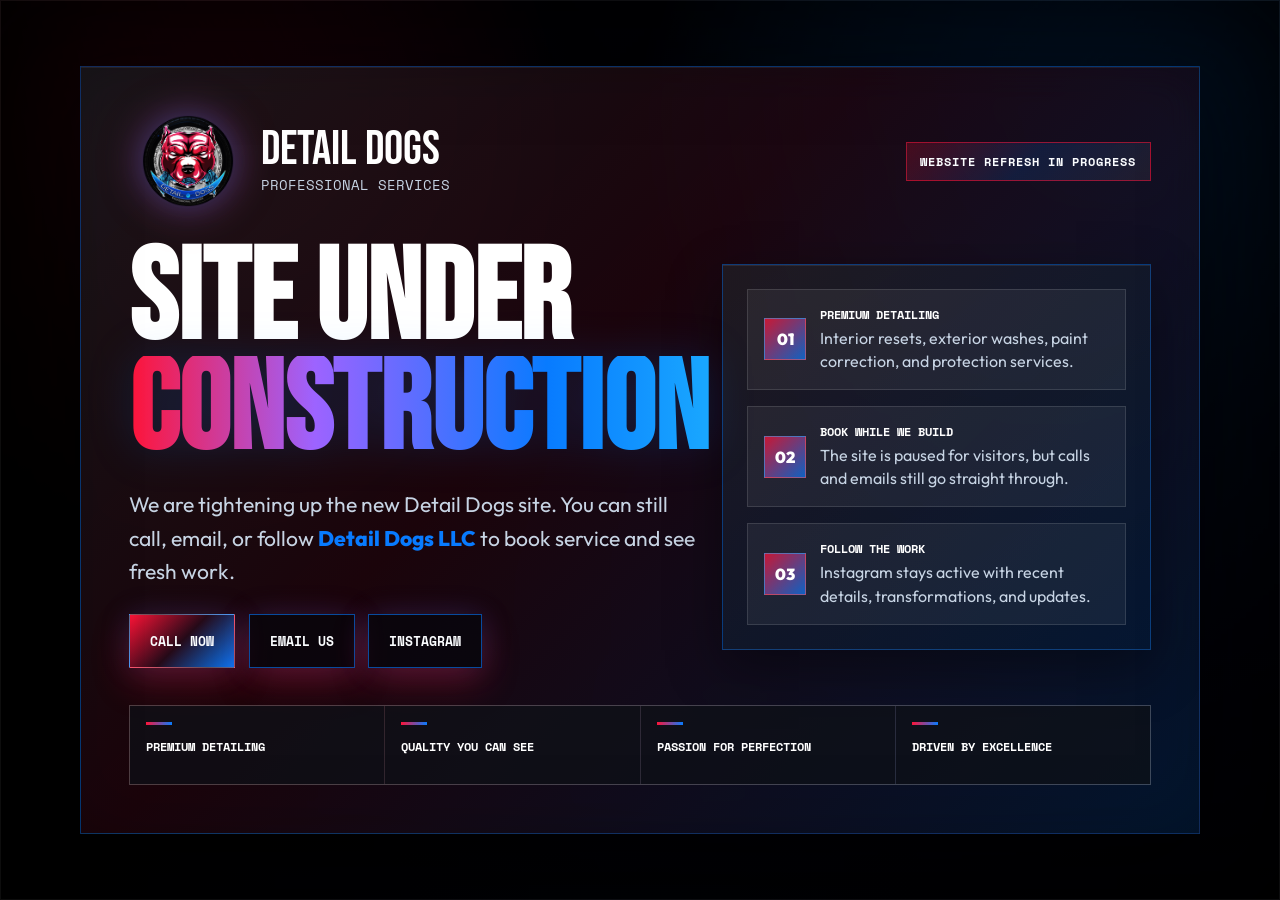
<file: construction.html>
<!DOCTYPE html>
<html lang="en">
<head>
    <meta charset="UTF-8">
    <meta name="viewport" content="width=device-width, initial-scale=1.0">
    <meta name="robots" content="noindex, nofollow">
    <title>Detail Dogs LLC | Site Under Construction</title>
    <meta name="description" content="Detail Dogs LLC is currently updating the website. Call, email, or follow us on Instagram to book service.">
    <link rel="preconnect" href="https://fonts.googleapis.com">
    <link rel="preconnect" href="https://fonts.gstatic.com" crossorigin>
    <link href="https://fonts.googleapis.com/css2?family=Bebas+Neue&family=Outfit:wght@300;400;500;600;700;800;900&family=Space+Mono:wght@400;700&display=swap" rel="stylesheet">
    <style>
        :root {
            --red: #ff1438;
            --blue: #087bff;
            --cyan: #19a7ff;
            --dark: #02050c;
            --panel: rgba(255, 255, 255, 0.075);
            --panel-strong: rgba(255, 255, 255, 0.13);
            --border: rgba(8, 123, 255, 0.38);
            --text: #ffffff;
            --muted: #c7d4e4;
        }

        * {
            box-sizing: border-box;
        }

        html,
        body {
            min-height: 100%;
            margin: 0;
        }

        body {
            min-height: 100svh;
            overflow: hidden;
            overflow-x: hidden;
            color: var(--text);
            font-family: "Outfit", Arial, Helvetica, sans-serif;
            background:
                radial-gradient(circle at 8% 18%, rgba(255, 20, 56, 0.52), transparent 30rem),
                radial-gradient(circle at 92% 18%, rgba(8, 123, 255, 0.62), transparent 34rem),
                radial-gradient(circle at 84% 82%, rgba(0, 64, 210, 0.44), transparent 38rem),
                linear-gradient(180deg, #02050c 0%, #00030a 48%, #030711 100%);
        }

        body::before,
        body::after {
            content: "";
            position: fixed;
            inset: 0;
            pointer-events: none;
        }

        body::before {
            z-index: -1;
            background:
                linear-gradient(90deg, rgba(0, 0, 0, 0.88), rgba(0, 0, 0, 0.44) 48%, rgba(0, 0, 0, 0.76)),
                linear-gradient(180deg, rgba(0, 0, 0, 0.22), rgba(0, 0, 0, 0.68) 72%, #02050c 100%);
        }

        body::after {
            z-index: 4;
            border: 1px solid rgba(255, 255, 255, 0.05);
            box-shadow: inset 0 0 120px rgba(0, 0, 0, 0.78);
        }

        .construction-video {
            position: fixed;
            inset: 0;
            z-index: -2;
            width: 100%;
            height: 100%;
            object-fit: cover;
            opacity: 0.54;
            filter: saturate(1.28) contrast(1.1) brightness(0.82);
        }

        .page-shell {
            position: relative;
            z-index: 1;
            display: grid;
            width: 100%;
            min-height: 100svh;
            padding: clamp(1rem, 3vw, 2rem);
        }

        .construction-card {
            align-self: center;
            justify-self: center;
            width: min(1120px, 100%);
            min-width: 0;
            padding: clamp(1.3rem, 4vw, 3rem);
            border: 1px solid var(--border);
            background:
                linear-gradient(135deg, rgba(255, 255, 255, 0.08), rgba(255, 20, 56, 0.1) 42%, rgba(8, 123, 255, 0.16)),
                rgba(2, 5, 12, 0.58);
            box-shadow: 0 28px 80px rgba(0, 0, 0, 0.56), inset 0 1px 0 rgba(255, 255, 255, 0.08);
            backdrop-filter: blur(18px);
        }

        .top-row {
            display: flex;
            align-items: center;
            justify-content: space-between;
            gap: 1rem;
            margin-bottom: clamp(1.2rem, 3vw, 2.5rem);
        }

        .brand {
            display: inline-flex;
            align-items: center;
            gap: 0.9rem;
            min-width: 0;
            color: var(--text);
            text-decoration: none;
        }

        .brand img {
            width: clamp(72px, 10vw, 118px);
            height: clamp(58px, 8vw, 92px);
            object-fit: contain;
            filter: drop-shadow(0 0 18px rgba(8, 123, 255, 0.42)) drop-shadow(0 0 18px rgba(255, 20, 56, 0.32));
        }

        .brand-copy {
            display: grid;
            gap: 0.16rem;
        }

        .brand-name {
            font-family: "Bebas Neue", sans-serif;
            font-size: clamp(1.7rem, 4vw, 3rem);
            line-height: 0.92;
            letter-spacing: 0;
        }

        .brand-subtitle {
            color: var(--muted);
            font-family: "Space Mono", monospace;
            font-size: clamp(0.68rem, 1.2vw, 0.86rem);
            text-transform: uppercase;
        }

        .status-pill {
            flex: 0 0 auto;
            padding: 0.55rem 0.85rem;
            border: 1px solid rgba(255, 20, 56, 0.54);
            background: linear-gradient(135deg, rgba(255, 20, 56, 0.2), rgba(8, 123, 255, 0.14), rgba(255, 255, 255, 0.06));
            color: #fbfdff;
            font-family: "Space Mono", monospace;
            font-size: clamp(0.62rem, 1vw, 0.78rem);
            font-weight: 700;
            text-transform: uppercase;
            letter-spacing: 0.08em;
        }

        .hero-layout {
            display: grid;
            grid-template-columns: minmax(0, 1.12fr) minmax(280px, 0.88fr);
            gap: clamp(1.2rem, 4vw, 3rem);
            align-items: center;
        }

        .hero-copy {
            display: grid;
            gap: clamp(1rem, 2vw, 1.4rem);
        }

        h1 {
            margin: 0;
            font-family: "Bebas Neue", sans-serif;
            font-size: clamp(4rem, 10vw, 8rem);
            line-height: 0.86;
            letter-spacing: 0;
            text-transform: uppercase;
        }

        h1 span {
            display: block;
        }

        h1 .line-two {
            background: linear-gradient(90deg, var(--red), #9d63ff 32%, var(--blue) 72%, var(--cyan));
            -webkit-background-clip: text;
            background-clip: text;
            -webkit-text-fill-color: transparent;
            filter: drop-shadow(0 0 22px rgba(8, 123, 255, 0.18));
        }

        .message {
            max-width: 650px;
            margin: 0;
            color: var(--muted);
            font-size: clamp(1.04rem, 2vw, 1.32rem);
            line-height: 1.58;
        }

        .message strong {
            color: var(--blue);
            font-weight: 800;
        }

        .action-row {
            display: flex;
            flex-wrap: wrap;
            gap: 0.85rem;
            margin-top: 0.2rem;
        }

        .action-button {
            display: inline-flex;
            align-items: center;
            justify-content: center;
            min-height: 54px;
            padding: 0 1.25rem;
            border: 1px solid rgba(255, 255, 255, 0.28);
            color: #fbfdff;
            text-decoration: none;
            font-family: "Space Mono", monospace;
            font-size: 0.82rem;
            font-weight: 700;
            text-transform: uppercase;
            background: linear-gradient(135deg, rgba(255, 20, 56, 0.98), rgba(38, 10, 24, 0.95) 50%, rgba(8, 123, 255, 0.95));
            box-shadow: 0 14px 36px rgba(255, 20, 56, 0.28), 0 0 30px rgba(8, 123, 255, 0.18);
            transition: transform 0.18s ease, box-shadow 0.18s ease, border-color 0.18s ease;
        }

        .action-button:hover,
        .action-button:focus-visible {
            transform: translateY(-2px);
            border-color: rgba(8, 123, 255, 0.72);
            box-shadow: 0 18px 42px rgba(255, 20, 56, 0.42), 0 0 38px rgba(8, 123, 255, 0.32);
        }

        .action-button.secondary {
            background: rgba(2, 5, 12, 0.62);
            border-color: rgba(8, 123, 255, 0.6);
        }

        .signal-panel {
            display: grid;
            gap: 1rem;
            padding: clamp(1rem, 2vw, 1.5rem);
            border: 1px solid rgba(8, 123, 255, 0.38);
            background:
                linear-gradient(145deg, rgba(255, 255, 255, 0.08), rgba(8, 123, 255, 0.11)),
                rgba(2, 5, 12, 0.56);
            box-shadow: inset 0 1px 0 rgba(255, 255, 255, 0.08), 0 18px 50px rgba(0, 0, 0, 0.38);
        }

        .signal-item {
            display: grid;
            grid-template-columns: auto 1fr;
            gap: 0.85rem;
            align-items: center;
            padding: 1rem;
            border: 1px solid rgba(255, 255, 255, 0.12);
            background: rgba(255, 255, 255, 0.055);
        }

        .signal-icon {
            display: grid;
            place-items: center;
            width: 42px;
            height: 42px;
            border: 1px solid rgba(255, 255, 255, 0.18);
            color: #ffffff;
            font-weight: 900;
            background: linear-gradient(135deg, rgba(255, 20, 56, 0.74), rgba(8, 123, 255, 0.7));
        }

        .signal-label {
            margin: 0 0 0.25rem;
            color: #ffffff;
            font-family: "Space Mono", monospace;
            font-size: 0.72rem;
            font-weight: 700;
            text-transform: uppercase;
        }

        .signal-text {
            margin: 0;
            color: var(--muted);
            line-height: 1.45;
        }

        .bottom-strip {
            display: grid;
            grid-template-columns: repeat(4, minmax(0, 1fr));
            gap: 1px;
            margin-top: clamp(1.4rem, 3vw, 2.3rem);
            border: 1px solid rgba(255, 255, 255, 0.12);
            background: rgba(255, 255, 255, 0.12);
            overflow: hidden;
        }

        .strip-item {
            min-height: 78px;
            padding: 1rem;
            background: rgba(2, 5, 12, 0.7);
            color: #ffffff;
            font-family: "Space Mono", monospace;
            font-size: clamp(0.66rem, 1vw, 0.78rem);
            font-weight: 700;
            text-transform: uppercase;
        }

        .strip-item span {
            display: block;
            width: 26px;
            height: 3px;
            margin-bottom: 0.75rem;
            background: linear-gradient(90deg, var(--red), var(--blue));
            animation: linePulse 2.6s ease-in-out infinite alternate;
        }

        @keyframes linePulse {
            from {
                opacity: 0.42;
                transform: scaleX(0.68);
                transform-origin: left;
            }

            to {
                opacity: 1;
                transform: scaleX(1);
                transform-origin: left;
            }
        }

        @media (prefers-reduced-motion: reduce) {
            .strip-item span {
                animation: none;
            }
        }

        @media (max-width: 860px) {
            body {
                overflow: auto;
            }

            .page-shell {
                min-height: 100svh;
                padding: 0.75rem;
                align-items: stretch;
            }

            .construction-card {
                align-self: stretch;
                display: flex;
                flex-direction: column;
                justify-content: center;
                padding: clamp(0.9rem, 4vw, 1.2rem);
                border-color: rgba(8, 123, 255, 0.48);
                background:
                    linear-gradient(160deg, rgba(255, 255, 255, 0.09), rgba(255, 20, 56, 0.12) 38%, rgba(8, 123, 255, 0.18)),
                    rgba(2, 5, 12, 0.68);
            }

            .top-row {
                align-items: flex-start;
                margin-bottom: clamp(1rem, 5vw, 1.6rem);
            }

            .hero-layout {
                grid-template-columns: 1fr;
                gap: 1rem;
            }

            h1 {
                font-size: clamp(3.3rem, 18vw, 5.8rem);
                line-height: 0.84;
            }

            .message {
                font-size: 1.02rem;
                line-height: 1.5;
            }

            .signal-panel {
                padding: 0.75rem;
                gap: 0.65rem;
            }

            .signal-item {
                padding: 0.8rem;
                gap: 0.68rem;
            }

            .signal-icon {
                width: 36px;
                height: 36px;
                font-size: 0.82rem;
            }

            .bottom-strip {
                grid-template-columns: repeat(2, minmax(0, 1fr));
                margin-top: 1rem;
            }

            .strip-item {
                min-height: 62px;
                padding: 0.78rem;
            }
        }

        @media (max-width: 560px) {
            body::after {
                box-shadow: inset 0 0 70px rgba(0, 0, 0, 0.84);
            }

            .construction-video {
                opacity: 0.48;
                object-position: center;
            }

            .page-shell {
                padding: 0;
            }

            .construction-card {
                width: 100%;
                min-height: 100svh;
                border-width: 0;
                padding: clamp(1rem, 5vw, 1.35rem);
                box-shadow: inset 0 1px 0 rgba(255, 255, 255, 0.08);
            }

            .top-row {
                display: grid;
                gap: 0.85rem;
            }

            .brand {
                gap: 0.7rem;
            }

            .brand img {
                width: 78px;
                height: 64px;
            }

            .brand-name {
                font-size: 2rem;
            }

            .brand-subtitle {
                font-size: 0.68rem;
            }

            .status-pill {
                justify-self: start;
                max-width: 100%;
                font-size: 0.64rem;
            }

            .hero-copy {
                gap: 0.85rem;
            }

            h1 {
                font-size: clamp(2.9rem, 17vw, 4.2rem);
            }

            .message {
                max-width: 24rem;
                font-size: 0.98rem;
            }

            .action-row {
                display: grid;
                grid-template-columns: 1fr;
                gap: 0.62rem;
            }

            .action-button {
                width: 100%;
                min-height: 50px;
                padding: 0 1rem;
            }

            .signal-panel {
                margin-top: 0.2rem;
                border-color: rgba(255, 255, 255, 0.14);
                background: rgba(2, 5, 12, 0.5);
            }

            .signal-item {
                grid-template-columns: 1fr;
            }

            .signal-icon {
                display: none;
            }

            .signal-label {
                font-size: 0.68rem;
            }

            .signal-text {
                font-size: 0.92rem;
            }

            .bottom-strip {
                grid-template-columns: 1fr;
                margin-top: 0.8rem;
            }

            .strip-item {
                min-height: auto;
                padding: 0.62rem 0.78rem;
                font-size: 0.66rem;
            }

            .strip-item span {
                display: inline-block;
                margin: 0 0.55rem 0 0;
                vertical-align: middle;
            }
        }
    </style>
</head>
<body>
    <video class="construction-video" autoplay muted loop playsinline preload="metadata" aria-hidden="true">
        <source src="/images/assets/detail-dogs-hero-background.mp4" type="video/mp4">
    </video>

    <main class="page-shell" aria-labelledby="construction-title">
        <section class="construction-card">
            <div class="top-row">
                <a class="brand" href="/construction" aria-label="Detail Dogs construction page">
                    <img src="/images/assets/detail-dogs-header-logo.png" alt="Detail Dogs Professional Services">
                    <span class="brand-copy">
                        <span class="brand-name">Detail Dogs</span>
                        <span class="brand-subtitle">Professional Services</span>
                    </span>
                </a>
                <div class="status-pill">Website refresh in progress</div>
            </div>

            <div class="hero-layout">
                <div class="hero-copy">
                    <h1 id="construction-title">
                        <span>Site Under</span>
                        <span class="line-two">Construction</span>
                    </h1>
                    <p class="message">We are tightening up the new Detail Dogs site. You can still call, email, or follow <strong>Detail Dogs LLC</strong> to book service and see fresh work.</p>
                    <div class="action-row" aria-label="Contact Detail Dogs">
                        <a class="action-button" href="tel:+14849260606">Call Now</a>
                        <a class="action-button secondary" href="mailto:detaildogsllc@gmail.com?subject=Detail%20Dogs%20Service%20Request">Email Us</a>
                        <a class="action-button secondary" href="https://www.instagram.com/detail.dogs/" target="_blank" rel="noopener">Instagram</a>
                    </div>
                </div>

                <aside class="signal-panel" aria-label="Detail Dogs service highlights">
                    <div class="signal-item">
                        <div class="signal-icon">01</div>
                        <div>
                            <p class="signal-label">Premium Detailing</p>
                            <p class="signal-text">Interior resets, exterior washes, paint correction, and protection services.</p>
                        </div>
                    </div>
                    <div class="signal-item">
                        <div class="signal-icon">02</div>
                        <div>
                            <p class="signal-label">Book While We Build</p>
                            <p class="signal-text">The site is paused for visitors, but calls and emails still go straight through.</p>
                        </div>
                    </div>
                    <div class="signal-item">
                        <div class="signal-icon">03</div>
                        <div>
                            <p class="signal-label">Follow The Work</p>
                            <p class="signal-text">Instagram stays active with recent details, transformations, and updates.</p>
                        </div>
                    </div>
                </aside>
            </div>

            <div class="bottom-strip" aria-hidden="true">
                <div class="strip-item"><span></span>Premium Detailing</div>
                <div class="strip-item"><span></span>Quality You Can See</div>
                <div class="strip-item"><span></span>Passion For Perfection</div>
                <div class="strip-item"><span></span>Driven By Excellence</div>
            </div>
        </section>
    </main>

    <script>
        (() => {
            const backgroundVideo = document.querySelector('.construction-video');
            if (backgroundVideo) {
                const slowBackgroundVideo = () => {
                    backgroundVideo.playbackRate = 0.65;
                };

                slowBackgroundVideo();
                backgroundVideo.addEventListener('loadedmetadata', slowBackgroundVideo, { once: true });
            }

            const devTarget = `/dev-tools?target=${encodeURIComponent('/')}`;
            let cornerTapCount = 0;
            let cornerTapTimer = 0;

            function openDevTools() {
                window.location.href = devTarget;
            }

            window.addEventListener('keydown', (event) => {
                if (event.ctrlKey && event.shiftKey && event.key.toLowerCase() === 'd') {
                    event.preventDefault();
                    openDevTools();
                }
            });

            window.addEventListener('pointerdown', (event) => {
                const inTopRightCorner = event.clientX > window.innerWidth - 82 && event.clientY < 82;
                if (!inTopRightCorner) return;

                window.clearTimeout(cornerTapTimer);
                cornerTapCount += 1;
                cornerTapTimer = window.setTimeout(() => {
                    cornerTapCount = 0;
                }, 2200);

                if (cornerTapCount >= 5) {
                    cornerTapCount = 0;
                    openDevTools();
                }
            });
        })();
    </script>
    <script src="/scripts/site-settings.js"></script>
</body>
</html>
</file>
